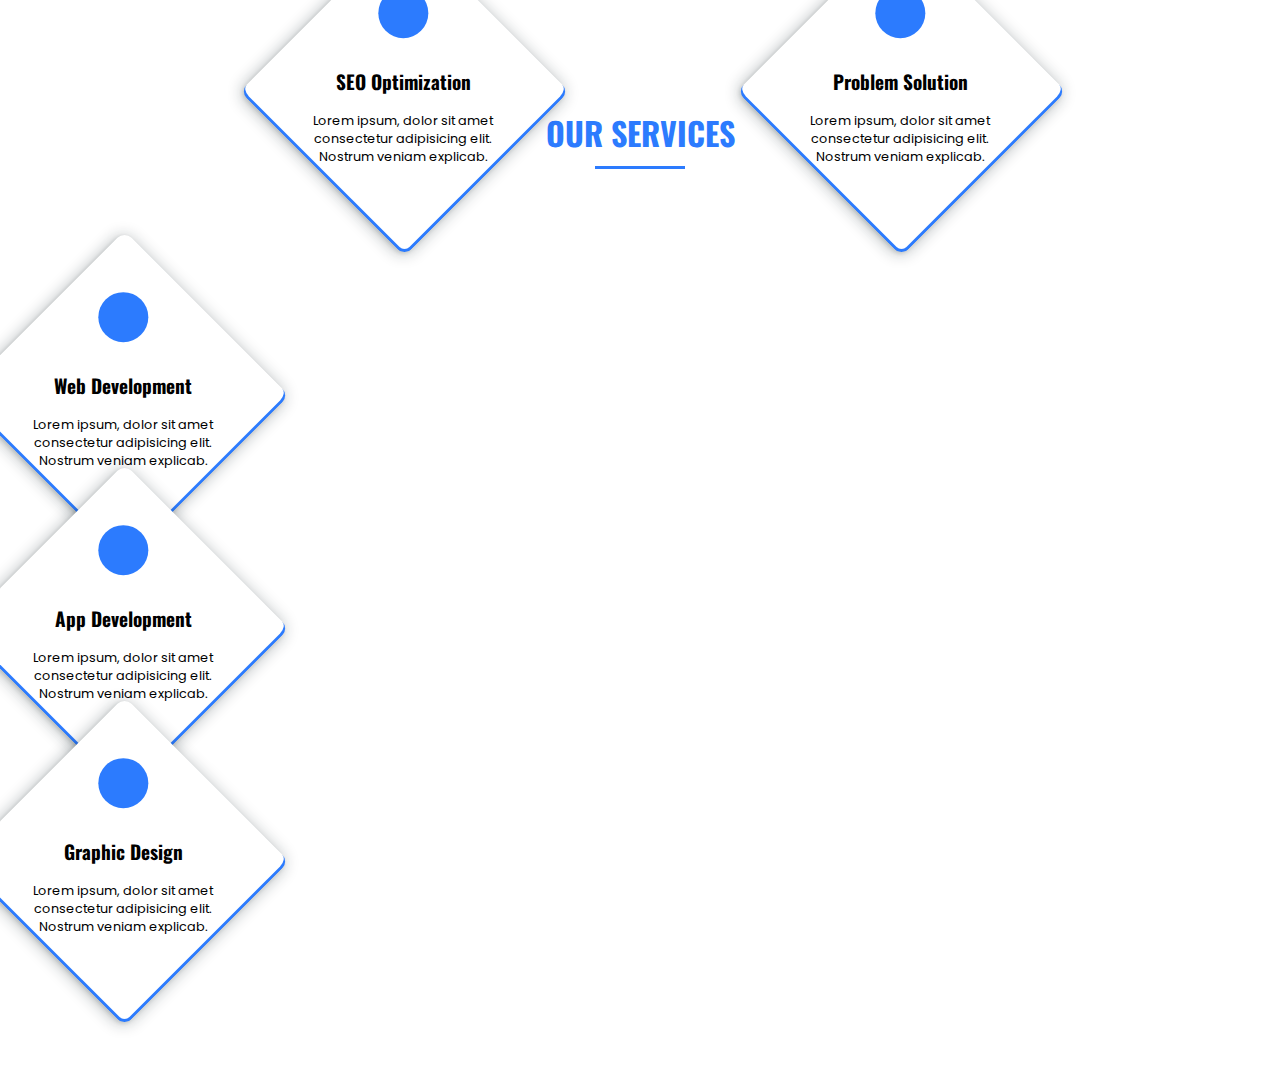
<file: index.html>
<!DOCTYPE html>
<html lang="en">

<head>
  <meta name="google-site-verification" content="ZBNFMGzUR9NtE5At9uALcIaRq0W62lSwILBx6ZUb8VE" />
  <meta charset="UTF-8">
  <meta http-equiv="X-UA-Compatible" content="IE=edge">
  <meta name="viewport" content="width=device-width, initial-scale=1.0">
  <title>services section</title>
  <!-- for favicon -->
  <link rel="shortcut icon" href="favicon.ico" type="image/x-icon">
  <link rel="stylesheet" href="style.css">
  <!-- bootstarp link -->
  <link href="https://cdn.jsdelivr.net/npm/bootstrap@5.2.3/dist/css/bootstrap.min.css" rel="stylesheet"
    integrity="sha384-rbsA2VBKQhggwzxH7pPCaAqO46MgnOM80zW1RWuH61DGLwZJEdK2Kadq2F9CUG65" crossorigin="anonymous">
    <!-- fontawesome link -->
    <link rel="stylesheet" href="https://cdnjs.cloudflare.com/ajax/libs/font-awesome/6.4.0/css/all.min.css" integrity="sha512-iecdLmaskl7CVkqkXNQ/ZH/XLlvWZOJyj7Yy7tcenmpD1ypASozpmT/E0iPtmFIB46ZmdtAc9eNBvH0H/ZpiBw==" crossorigin="anonymous" referrerpolicy="no-referrer" />
</head>

<body>
  <div id="services_section">

    <div class="container">

      <div class="srv_title">
        <h1>OUR SERVICES</h1>
      </div>

      <div class="srv_main row d-flex justify-content-center justify-content-lg-between flex-wrap">
        <div class="srv_3box">
          <div class="row d-flex justify-content-center">
            <div class="col-12 col-sm-6 col-lg-4 me-0 d-flex justify-content-center ">
              <div class="services_box">
                <div class="srv_wrapper">
                  <div class="srv_logo">
                    <a href="#"><i class="fa-solid fa-laptop-code"></i></a>
                  </div>
                  <div class="srv_content">
                    <h2>Web Development</h2>
                    <p>Lorem ipsum, dolor sit amet consectetur adipisicing elit. Nostrum veniam explicab.</p>
                  </div>
                </div>

              </div>
            </div>


            <div class="col-12 col-sm-6 col-lg-4 mt-4 mt-sm-0 d-flex justify-content-center ">
              <div class="services_box">
                <div class="srv_wrapper">
                  <div class="srv_logo">
                    <a href="#"><i class="fa-solid fa-gear"></i></a>
                  </div>
                  <div class="srv_content">
                    <h2>App Development</h2>
                    <p>Lorem ipsum, dolor sit amet consectetur adipisicing elit. Nostrum veniam explicab.</p>
                  </div>
                </div>

              </div>
            </div>

            <div class="col-12 col-sm-6 col-lg-4 mt-4 mt-sm-0 me-0 d-flex justify-content-center ">
              <div class="services_box srv3_box">
                <div class="srv_wrapper">
                  <div class="srv_logo">
                    <a href="#"><i class="fa-solid fa-palette"></i></a>
                  </div>
                  <div class="srv_content">
                    <h2>Graphic Design</h2>
                    <p>Lorem ipsum, dolor sit amet consectetur adipisicing elit. Nostrum veniam explicab.</p>
                  </div>
                </div>

              </div>
            </div>
          </div>

        </div>

        <div class="col-12 row d-flex justify-content-center position-relative">
          <div class="col-12 col-sm-6 mt-4 mt-sm-0 d-flex justify-content-center">
            <div class="services_box srv4_box">
              <div class="srv_wrapper">
                <div class="srv_logo">
                  <a href="#"><i class="fa-solid fa-chart-simple"></i></a>
                </div>
                <div class="srv_content">
                  <h2>SEO Optimization</h2>
                  <p>Lorem ipsum, dolor sit amet consectetur adipisicing elit. Nostrum veniam explicab.</p>
                </div>
              </div>

            </div>
          </div>


          <div class="col-12 col-sm-6 mt-4 mt-sm-0 me-0 d-flex justify-content-center   ">
            <div class="services_box srv5_box">
              <div class="srv_wrapper">
                <div class="srv_logo">
                  <a href="#"><i class="fa-solid fa-question"></i></a>
                </div>
                <div class="srv_content">
                  <h2>Problem Solution</h2>
                  <p>Lorem ipsum, dolor sit amet consectetur adipisicing elit. Nostrum veniam explicab.</p>
                </div>
              </div>
            </div>
          </div>
        </div>


      </div>

    </div>
  </div>





  <!-- script bootstrap -->
  <script src="https://cdn.jsdelivr.net/npm/bootstrap@5.2.3/dist/js/bootstrap.bundle.min.js"
    integrity="sha384-kenU1KFdBIe4zVF0s0G1M5b4hcpxyD9F7jL+jjXkk+Q2h455rYXK/7HAuoJl+0I4" crossorigin="anonymous">
  </script>
</body>

</html>
</file>
<file: style.css>
/* oswald font */
@import url('https://fonts.googleapis.com/css2?family=Oswald:wght@200;300;400;500;600;700&display=swap');
/* poppins font */
@import url('https://fonts.googleapis.com/css2?family=Poppins:ital,wght@0,100;0,200;0,300;0,400;0,500;0,600;0,700;0,800;0,900;1,100;1,200;1,300;1,400;1,500;1,600;1,700;1,800;1,900&display=swap');

div#services_section {
  padding: 80px 0;
}
h1,h2,h3,h4,h5,h6{
  font-family: 'Oswald', sans-serif;
}
p,a,span{
  font-family: 'Poppins', sans-serif;
  font-size: 0.8em ;
}
.srv_main {
  margin-top: 110px !important;
}
.srv_title h1{
  color: #2C7BFE;
  text-align: center;
}
.srv_title h1::after{
  content: " ";
  width: 90px;
  height: 3px;
  background-color:#2C7BFE;
  display: block;
  margin: auto;
  margin-top: 10px;
}
.srv_main {
  margin-top: 110px;
}
.services_box {
  padding: 10px;
  background: white;
  display: flex;
  flex-direction: column;
  border-radius: 10px;
  transform: rotate(45deg);
  position: relative;
  width: 210px;
  height: 210px;
  justify-content: center;
  box-shadow: rgba(14, 30, 37, 0.12) 0px 2px 4px 0px, rgba(14, 30, 37, 0.32) 0px 2px 16px 0px;
  border-bottom: 3px solid #2C7BFE;
  border-right: 3px solid #2C7BFE;
  transition: .3s;
}

.srv_logo {
  width: 50px;
  height: 50px;
  margin: auto;
  border-radius: 100%;
  background: #2C7BFE;
  box-sizing: border-box;
  padding: 10px;
  position: relative;
  display: flex;
  align-items: center;
  margin-bottom: 28px;
  justify-content: center;
}

.srv_content h2, p {
  text-align: center;
}
.srv_wrapper {
  position: absolute;
  transform: rotate(-45deg);
  display: flex;
  flex-direction: column;
}

.srv_content h2 {
  font-size: 1.3rem;
}
.srv_wrapper {
  position: absolute;
  transform: rotate(-45deg) translate(4px, 0px);
  display: grid;
  place-items: center;
  width: 85%;
  justify-content: center;
  align-items: center;
}

.srv_content h2 {
  font-size: 1.2rem;
}
.srv_content {
  position: relative;
  top: -15px;
}
.srv5_box {
  position: absolute;
  right: 203px;
  top: -25px;
}

.srv4_box {
  position: absolute;
  left: 227px;
  top: -25px;
}

.services_box:hover {
  background: #2C7BFE;
  scale: 1.1;
  color: white;
  transition: .3s;
  box-shadow: rgba(0, 0, 0, 0.35) 0px 5px 15px;
}
.services_box:hover .srv_logo{
  background-color: white;
  transition: .3s;
}
.services_box:hover .srv_logo a i{
  transition: .3s;
  color: #2c7bfe;
}
.srv_logo a i {
  font-size: 1.6rem;
  color: white;
  transition: .3s;
}
.srv_logo a i {
  font-size: 1.6rem;
  color: white;
}

.srv_content p {
  margin-top: 10px;
  margin-bottom: 0;
}

/* responsive for big screen */
@media only screen and (min-width: 1200px){
  .srv5_box {
    position: absolute;
    right: 262px;
    top: -25px;
}
.srv4_box {
  position: absolute;
  left: 288px;
  top: -25px;
}
}
@media only screen and (max-width: 992px){
  .srv3_box {position: relative;top: -40px;}
  .srv5_box {
    position: absolute;
    right: 75px;
    top: -80px;
}
.services_box:hover {

  scale: 1.1;

}
  .srv4_box {
    position: absolute;
    left: 75px;
    top: -80px;
}
}

@media only screen and (max-width: 768px){
.services_box{
  width: 180px;
  height: 180px;
}
.srv4_box {
  position: absolute;
  left: 45px;
  top: -80px;
}
.srv5_box {
  position: absolute;
  right: 45px;
  top: -80px;
}
.srv_content h2 {
  font-size: 1.1rem;
}
.srv_logo{
  width: 40px;
  height: 40px;
}
.srv_logo a i{
  font-size: 1.3rem;
}
p, a, span{
  font-size: 0.7rem;
}
}

@media only screen and (max-width: 576px){
  .services_box{
    width: 210px;
    height: 210px;
  }
    .srv_content h2 {
      font-size: 1.3rem;
    }
    .srv_logo{
      width: 50px;
      height: 50px;
    }
    .srv_logo a i{
      font-size: 1.6rem;
    }
    p, a, span{
      font-size: 0.85rem;
    }
    .services_box{
      margin-bottom: 70px;
    }
    .srv3_box{
      top: 0px;
    }
    .srv4_box{
      position: inherit;
      left: initial;
      top: initial;
    }
    .srv5_box{
      position: inherit;
      right: initial;
      top: initial;
    }
    
  }
</file>
